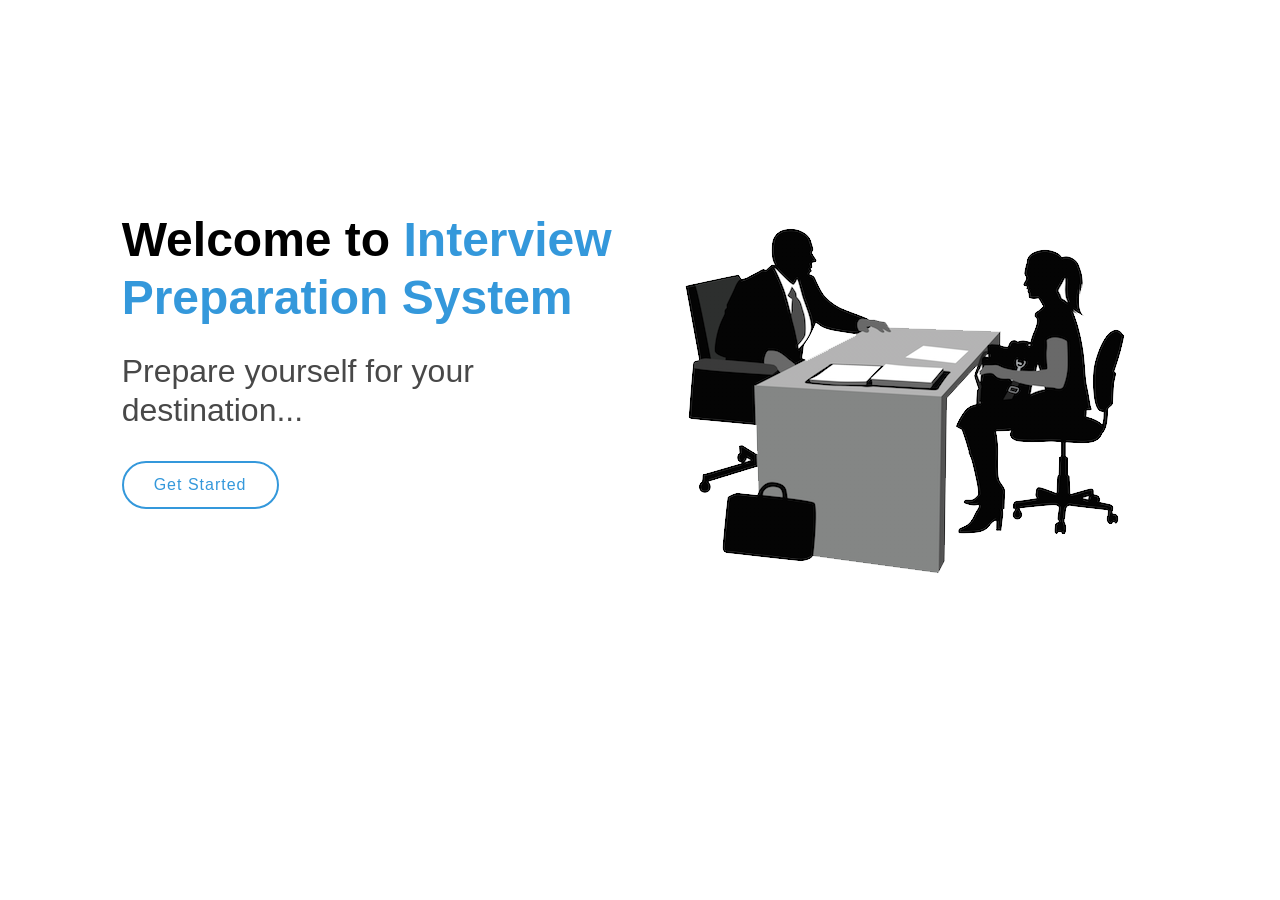
<file: font-end/html/index.html>
<!DOCTYPE html>
<html lang="en">
<head>
    <meta charset="UTF-8">
    <meta name="viewport" content="width=device-width, initial-scale=1.0">
    <title>Landing page</title>
    <link rel="stylesheet" href="../css/main.css">
    <link rel="stylesheet" href="https://stackpath.bootstrapcdn.com/bootstrap/4.5.2/css/bootstrap.min.css" integrity="sha384-JcKb8q3iqJ61gNV9KGb8thSsNjpSL0n8PARn9HuZOnIxN0hoP+VmmDGMN5t9UJ0Z" crossorigin="anonymous">
    <script src="https://code.jquery.com/jquery-3.5.1.slim.min.js" integrity="sha384-DfXdz2htPH0lsSSs5nCTpuj/zy4C+OGpamoFVy38MVBnE+IbbVYUew+OrCXaRkfj" crossorigin="anonymous"></script>
    <script src="https://cdn.jsdelivr.net/npm/popper.js@1.16.1/dist/umd/popper.min.js" integrity="sha384-9/reFTGAW83EW2RDu2S0VKaIzap3H66lZH81PoYlFhbGU+6BZp6G7niu735Sk7lN" crossorigin="anonymous"></script>
    <script src="https://stackpath.bootstrapcdn.com/bootstrap/4.5.2/js/bootstrap.min.js" integrity="sha384-B4gt1jrGC7Jh4AgTPSdUtOBvfO8shuf57BaghqFfPlYxofvL8/KUEfYiJOMMV+rV" crossorigin="anonymous"></script>
</head>
<body>
    <div>
        <section id = "header" class="d-flex align-items-center">
         <div class="container-fluid ">
          <div class="row">
            <div class ="col-10 mx-auto "> 
            <div class="row"> 
            <div class="col-md-6 pt-5 pt-lg-0 order-2 order-lg-1 d-flex justify-content-center flex-column">
                <h1>Welcome to <strong class="brand-name">Interview Preparation System</strong></h1>
                <h2 class="my-3">Prepare yourself for your destination...</h2>
                <div class="mt-3">
                    <NavLink to="/login" class="btn-get-started">Get Started</NavLink>

                </div>
            </div>
            <div class="col-lg-6 order-1 order-lg-2 header-img">
                <img src="../images/interview1.png" alt="home" class="img-fluid animated"/>

            </div>
            </div>
</div>
</div>
</div>

        </section>
    </div>
    
</body>
</html>
</file>
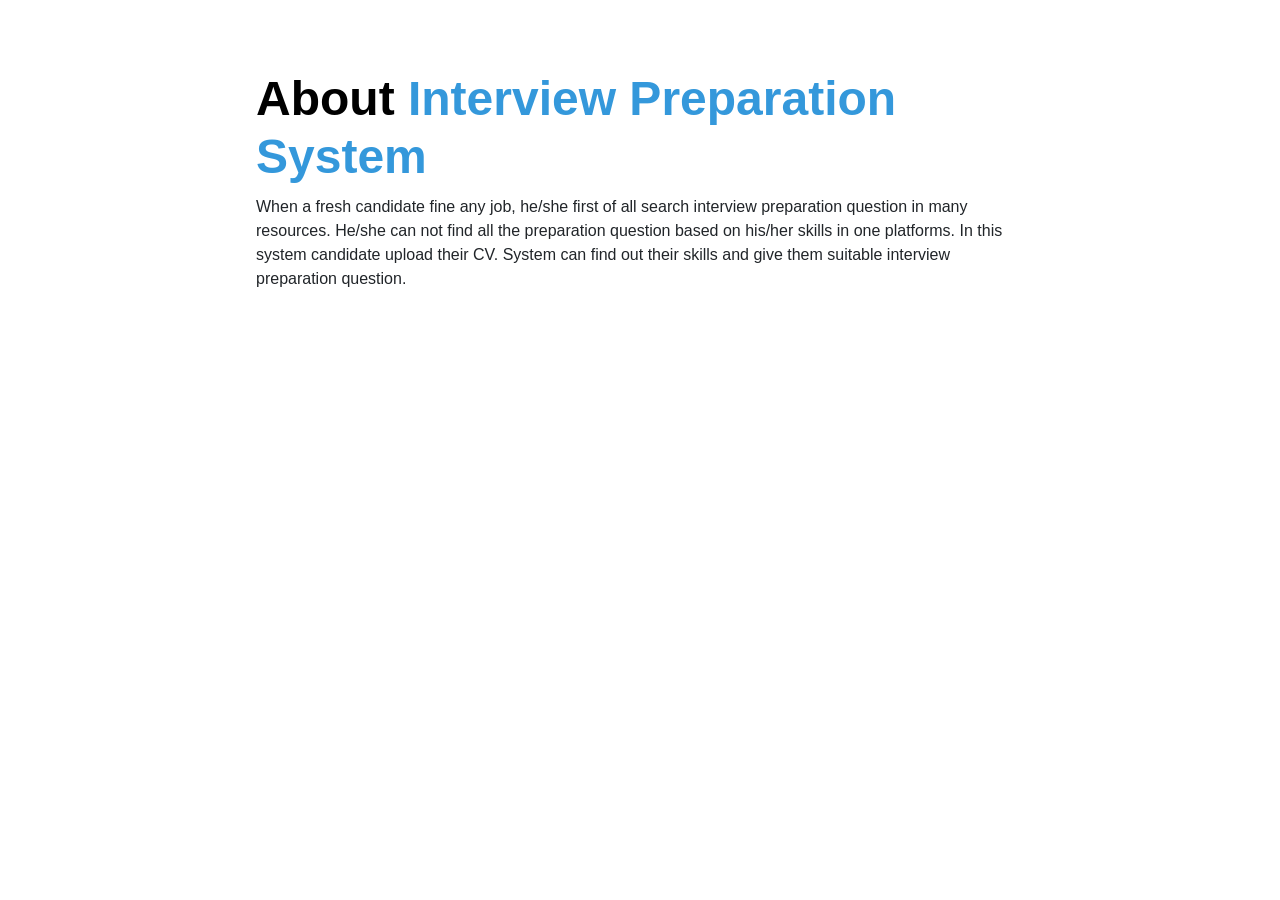
<file: font-end/html/about.html>
<!DOCTYPE html>
<html lang="en">
<head>
    <meta charset="UTF-8">
    <meta name="viewport" content="width=device-width, initial-scale=1.0">
    <title>About</title>
    <link rel="stylesheet" href="../css/main.css">
    <link rel="stylesheet" href="https://stackpath.bootstrapcdn.com/bootstrap/4.5.2/css/bootstrap.min.css" integrity="sha384-JcKb8q3iqJ61gNV9KGb8thSsNjpSL0n8PARn9HuZOnIxN0hoP+VmmDGMN5t9UJ0Z" crossorigin="anonymous">
    <script src="https://code.jquery.com/jquery-3.5.1.slim.min.js" integrity="sha384-DfXdz2htPH0lsSSs5nCTpuj/zy4C+OGpamoFVy38MVBnE+IbbVYUew+OrCXaRkfj" crossorigin="anonymous"></script>
    <script src="https://cdn.jsdelivr.net/npm/popper.js@1.16.1/dist/umd/popper.min.js" integrity="sha384-9/reFTGAW83EW2RDu2S0VKaIzap3H66lZH81PoYlFhbGU+6BZp6G7niu735Sk7lN" crossorigin="anonymous"></script>
    <script src="https://stackpath.bootstrapcdn.com/bootstrap/4.5.2/js/bootstrap.min.js" integrity="sha384-B4gt1jrGC7Jh4AgTPSdUtOBvfO8shuf57BaghqFfPlYxofvL8/KUEfYiJOMMV+rV" crossorigin="anonymous"></script>
</head>
<body>
    <div>
        <div class="description">
           <section id = "header" class="align-items-center">
           <h1 class="">About <strong class="brand-name"> Interview Preparation System</strong></h1>
            <div>                 
             <p>When a fresh candidate fine any job, he/she first of all search interview preparation question in
                many resources. He/she can not find all the preparation question based on his/her skills in one platforms.
                In this system candidate upload their CV. System can find out their skills and give them suitable interview preparation question. </p>
       </div>
      </section>
     </div>
    </div>
   </body>
 </html>
</file>
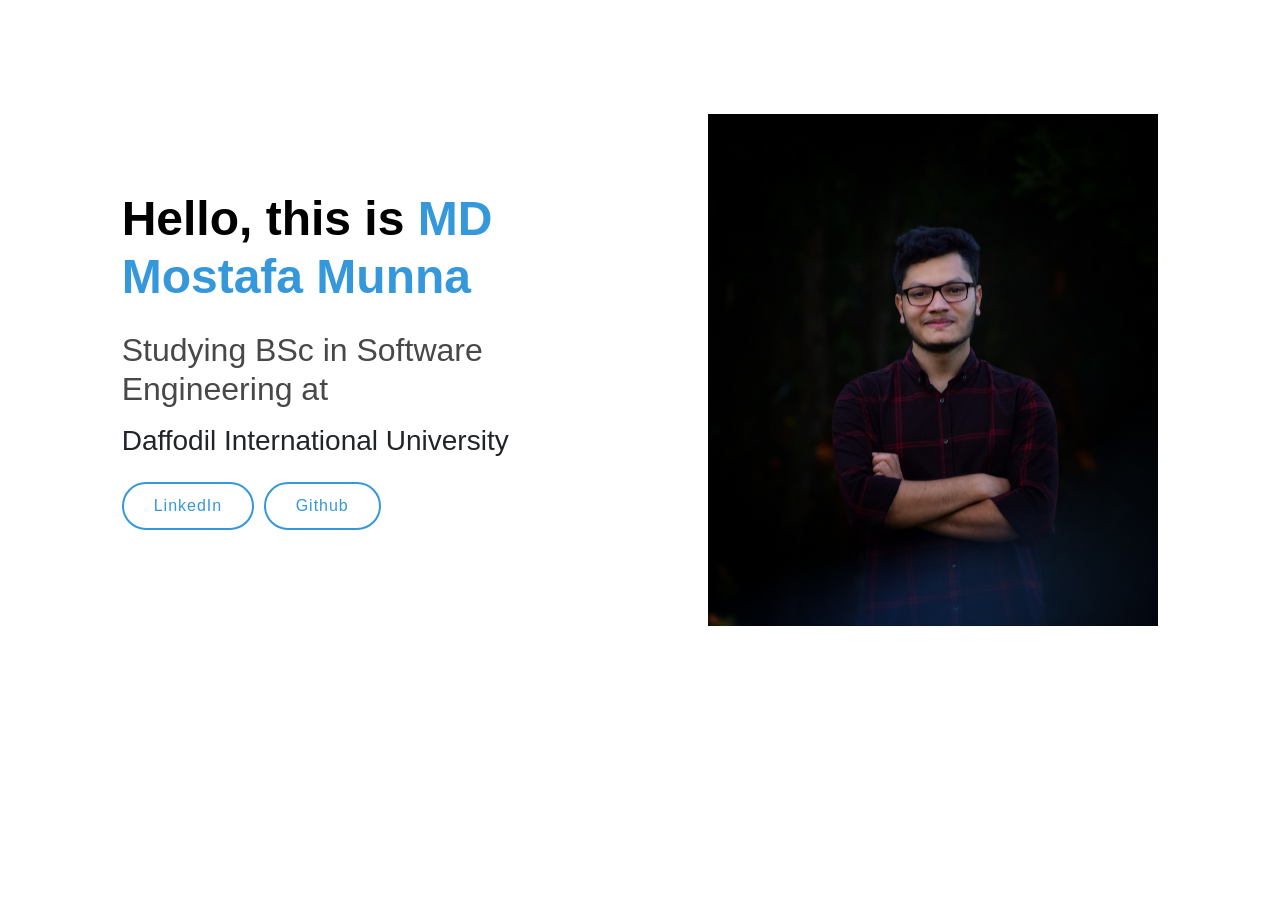
<file: font-end/html/contact.html>
<!DOCTYPE html>
<html lang="en">
<head>
    <meta charset="UTF-8">
    <meta name="viewport" content="width=device-width, initial-scale=1.0">
    <title>Contact</title>
    <link rel="stylesheet" href="../css/main.css">
    <link rel="stylesheet" href="https://stackpath.bootstrapcdn.com/bootstrap/4.5.2/css/bootstrap.min.css" integrity="sha384-JcKb8q3iqJ61gNV9KGb8thSsNjpSL0n8PARn9HuZOnIxN0hoP+VmmDGMN5t9UJ0Z" crossorigin="anonymous">
    <script src="https://code.jquery.com/jquery-3.5.1.slim.min.js" integrity="sha384-DfXdz2htPH0lsSSs5nCTpuj/zy4C+OGpamoFVy38MVBnE+IbbVYUew+OrCXaRkfj" crossorigin="anonymous"></script>
    <script src="https://cdn.jsdelivr.net/npm/popper.js@1.16.1/dist/umd/popper.min.js" integrity="sha384-9/reFTGAW83EW2RDu2S0VKaIzap3H66lZH81PoYlFhbGU+6BZp6G7niu735Sk7lN" crossorigin="anonymous"></script>
    <script src="https://stackpath.bootstrapcdn.com/bootstrap/4.5.2/js/bootstrap.min.js" integrity="sha384-B4gt1jrGC7Jh4AgTPSdUtOBvfO8shuf57BaghqFfPlYxofvL8/KUEfYiJOMMV+rV" crossorigin="anonymous"></script>
</head>
<body>
    <div>
        <div>
       <div>
<section id = "header" class="d-flex align-items-center">
 <div class="container-fluid">
  <div class="row">
    <div class ="col-10 mx-auto "> 
    <div class="row"> 
    <div class="col-md-6 pt-5 pt-lg-0 order-2 order-lg-1 d-flex justify-content-center flex-column">
        <h1>Hello, this is  <strong class="brand-name"> MD Mostafa Munna</strong></h1>
        <h2 class="my-3">Studying BSc in Software Engineering at</h2>
        <h3>Daffodil International University</h3>
        <div class="mt-3">
            <a to="/linkedin.com" class="btn-get-started">LinkedIn</a>
            <a to="/github.com" class="btn-get-started nav-btn">Github</a>

        </div>

    </div>
    <div class="col-lg-6 order-1 order-lg-2 header-img">
        <img src="../images/munna.jpeg" alt="home" class="img-fluid animated picture"/>

    </div>
    </div>
</div>
</div>
</div>

</section>
</div>
</div>
</div>
</body>
</html>
</file>
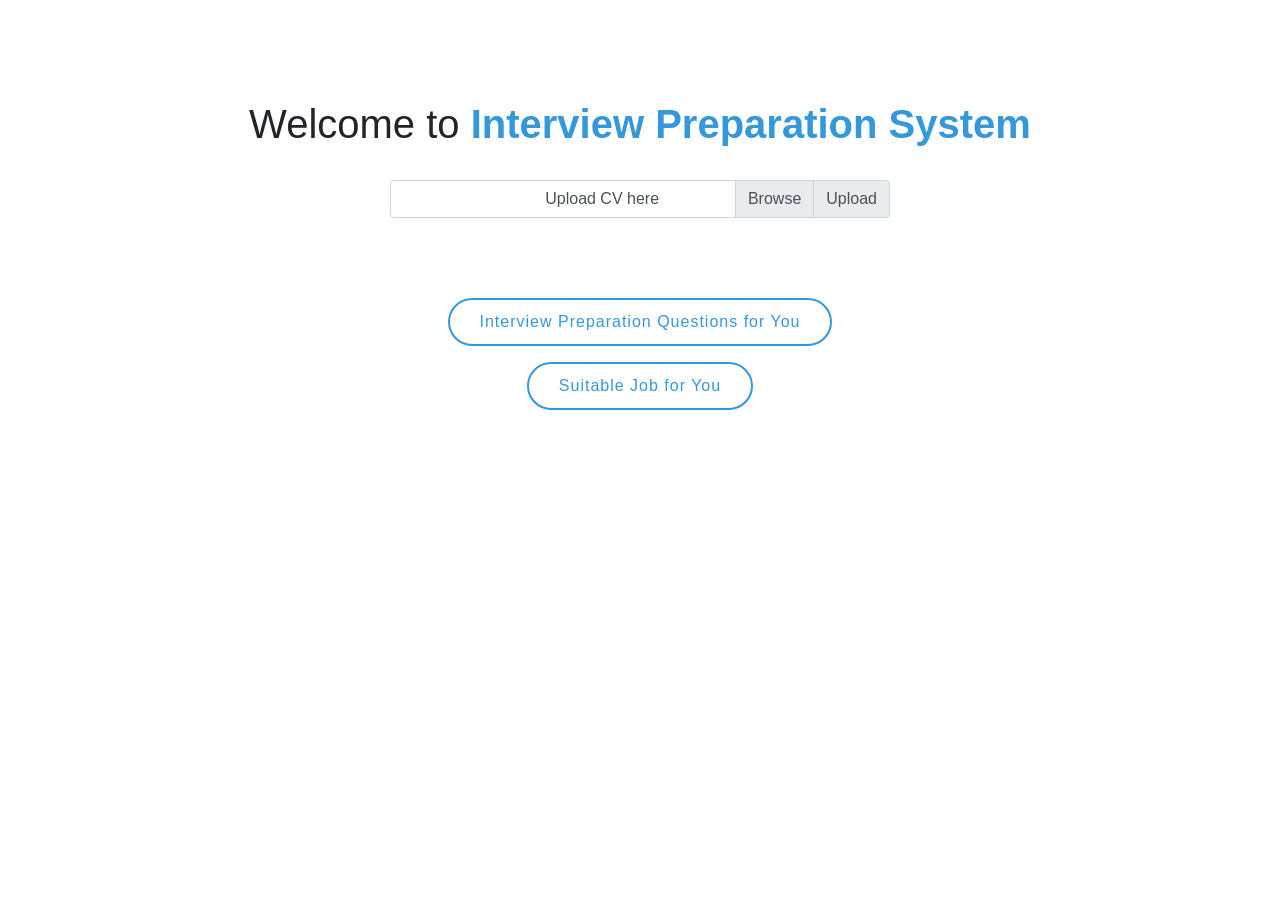
<file: font-end/html/home.html>
<!DOCTYPE html>
<html lang="en">
<head>
    <meta charset="UTF-8">
    <meta name="viewport" content="width=device-width, initial-scale=1.0">
    <title>Home</title>
    <link rel="stylesheet" href="../css/main.css">
    <link rel="stylesheet" href="https://stackpath.bootstrapcdn.com/bootstrap/4.5.2/css/bootstrap.min.css" integrity="sha384-JcKb8q3iqJ61gNV9KGb8thSsNjpSL0n8PARn9HuZOnIxN0hoP+VmmDGMN5t9UJ0Z" crossorigin="anonymous">
    <script src="https://code.jquery.com/jquery-3.5.1.slim.min.js" integrity="sha384-DfXdz2htPH0lsSSs5nCTpuj/zy4C+OGpamoFVy38MVBnE+IbbVYUew+OrCXaRkfj" crossorigin="anonymous"></script>
    <script src="https://cdn.jsdelivr.net/npm/popper.js@1.16.1/dist/umd/popper.min.js" integrity="sha384-9/reFTGAW83EW2RDu2S0VKaIzap3H66lZH81PoYlFhbGU+6BZp6G7niu735Sk7lN" crossorigin="anonymous"></script>
    <script src="https://stackpath.bootstrapcdn.com/bootstrap/4.5.2/js/bootstrap.min.js" integrity="sha384-B4gt1jrGC7Jh4AgTPSdUtOBvfO8shuf57BaghqFfPlYxofvL8/KUEfYiJOMMV+rV" crossorigin="anonymous"></script>
</head>
<body>
    <div class="container">
        <h1 class="h1-text-align" >Welcome to <strong class="h1-home-strong">Interview Preparation System</strong></h1>
        <br>
        <div class="container2">
           <section id = "header" class=" align-items-center">   
                   <div>
                    <div class="input-group mb-3">
                        <div class="custom-file">
                          <input type="file" class="custom-file-input" id="inputGroupFile02">
                          <label class="custom-file-label" for="inputGroupFile02">Upload CV here</label>
                        </div>
                        <div class="input-group-append">
                          <span class="input-group-text" id="">Upload</span>
                        </div>
                      </div>
                   </div>
                   <br>
                   <br>
                   <div class="mt-3">
                       <a to="/questions" class="btn-get-started">Interview Preparation Questions for You</a>
                   </div>
           <div class="mt-3">
             <a to="/jobpost" class="btn-get-started">Suitable Job for You</a>
       </div>
     </div>
    </div>
  </div>
</div>
</div>
</section>
</div>
</div>
    
</body>
</html>
</file>
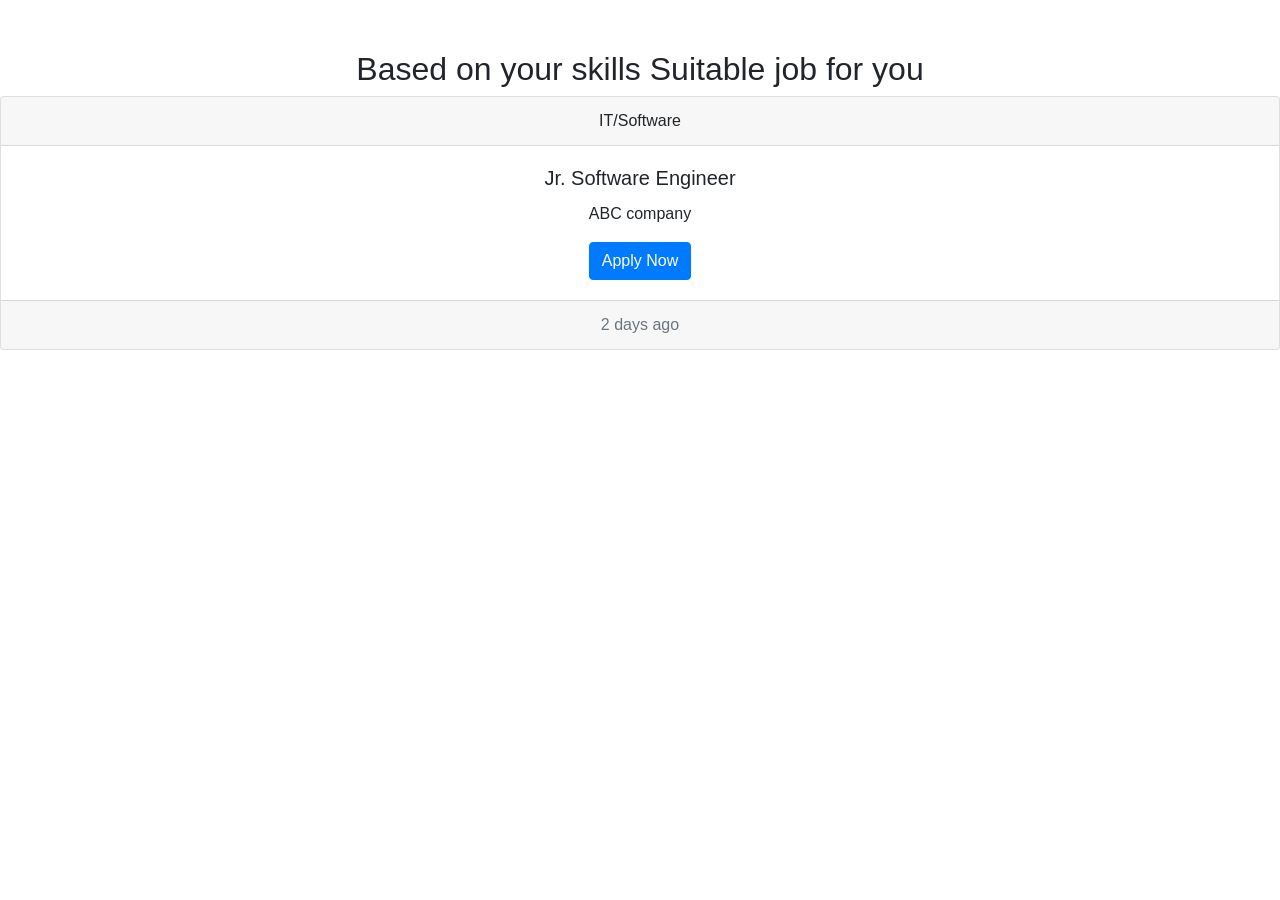
<file: font-end/html/jobpost.html>
<!DOCTYPE html>
<html lang="en">
<head>
    <meta charset="UTF-8">
    <meta name="viewport" content="width=device-width, initial-scale=1.0">
    <title>Job Post</title>
    <link rel="stylesheet" href="../css/main.css">
    <link rel="stylesheet" href="https://stackpath.bootstrapcdn.com/bootstrap/4.5.2/css/bootstrap.min.css" integrity="sha384-JcKb8q3iqJ61gNV9KGb8thSsNjpSL0n8PARn9HuZOnIxN0hoP+VmmDGMN5t9UJ0Z" crossorigin="anonymous">
    <script src="https://code.jquery.com/jquery-3.5.1.slim.min.js" integrity="sha384-DfXdz2htPH0lsSSs5nCTpuj/zy4C+OGpamoFVy38MVBnE+IbbVYUew+OrCXaRkfj" crossorigin="anonymous"></script>
    <script src="https://cdn.jsdelivr.net/npm/popper.js@1.16.1/dist/umd/popper.min.js" integrity="sha384-9/reFTGAW83EW2RDu2S0VKaIzap3H66lZH81PoYlFhbGU+6BZp6G7niu735Sk7lN" crossorigin="anonymous"></script>
    <script src="https://stackpath.bootstrapcdn.com/bootstrap/4.5.2/js/bootstrap.min.js" integrity="sha384-B4gt1jrGC7Jh4AgTPSdUtOBvfO8shuf57BaghqFfPlYxofvL8/KUEfYiJOMMV+rV" crossorigin="anonymous"></script>
</head>
<body>
    <div class="question-container">
    <div class="h1-question">
        <h2>Based on your skills Suitable job for you</h2>
    </div>
<div>
    <div class="card text-center">
        <div class="card-header">
          IT/Software
        </div>
        <div class="card-body">
          <h5 class="card-title">Jr. Software Engineer</h5>
          <p class="card-text">ABC company</p>
          <a href="#" class="btn btn-primary">Apply Now</a>
        </div>
        <div class="card-footer text-muted">
          2 days ago
        </div>
      </div>
</div> 
</div>       
</body>
</html>
</file>
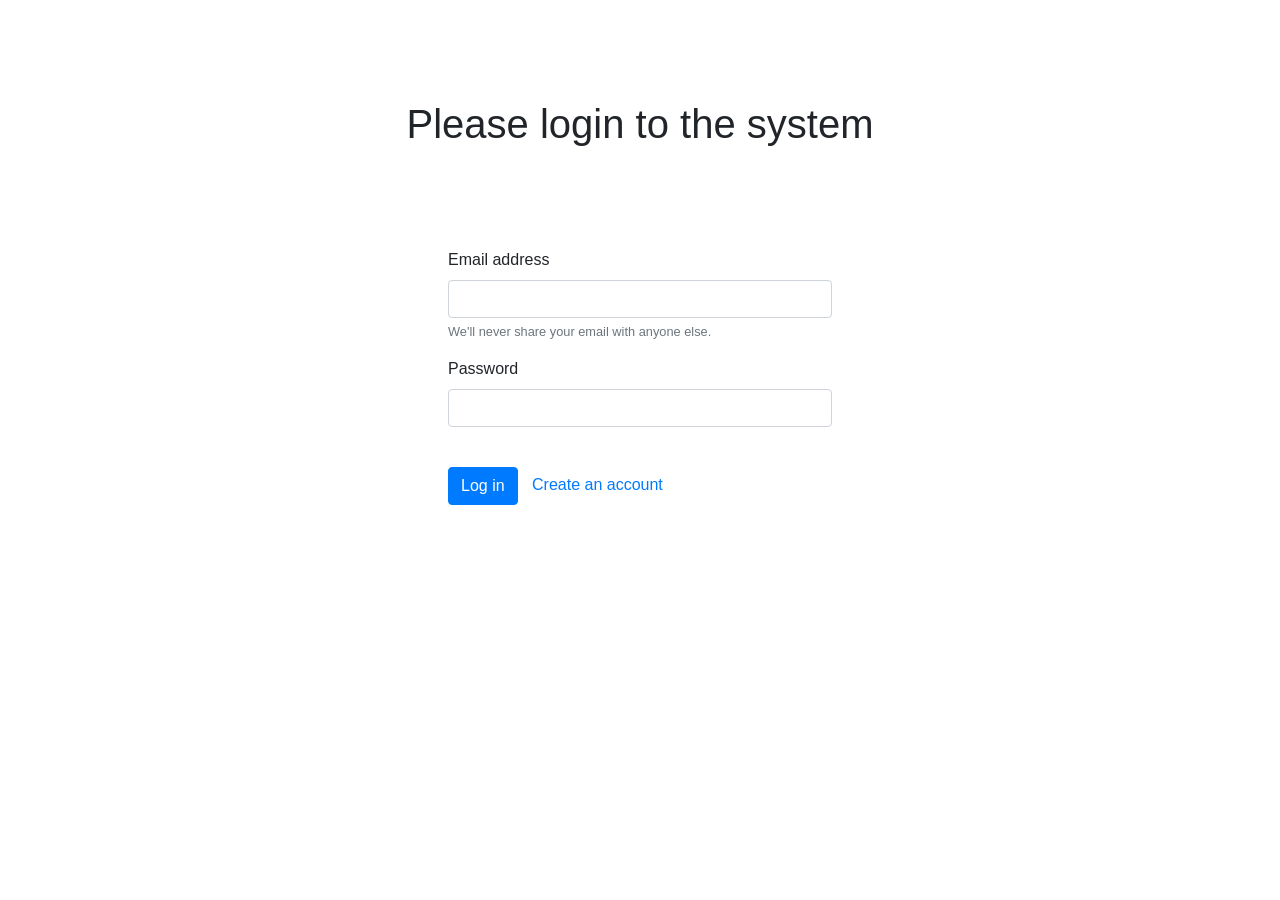
<file: font-end/html/login.html>
<!DOCTYPE html>
<html lang="en">
<head>
    <meta charset="UTF-8">
    <meta name="viewport" content="width=device-width, initial-scale=1.0">
    <title>Login</title>
    <link rel="stylesheet" href="../css/main.css">
    <link rel="stylesheet" href="https://stackpath.bootstrapcdn.com/bootstrap/4.5.2/css/bootstrap.min.css" integrity="sha384-JcKb8q3iqJ61gNV9KGb8thSsNjpSL0n8PARn9HuZOnIxN0hoP+VmmDGMN5t9UJ0Z" crossorigin="anonymous">
    <script src="https://code.jquery.com/jquery-3.5.1.slim.min.js" integrity="sha384-DfXdz2htPH0lsSSs5nCTpuj/zy4C+OGpamoFVy38MVBnE+IbbVYUew+OrCXaRkfj" crossorigin="anonymous"></script>
    <script src="https://cdn.jsdelivr.net/npm/popper.js@1.16.1/dist/umd/popper.min.js" integrity="sha384-9/reFTGAW83EW2RDu2S0VKaIzap3H66lZH81PoYlFhbGU+6BZp6G7niu735Sk7lN" crossorigin="anonymous"></script>
    <script src="https://stackpath.bootstrapcdn.com/bootstrap/4.5.2/js/bootstrap.min.js" integrity="sha384-B4gt1jrGC7Jh4AgTPSdUtOBvfO8shuf57BaghqFfPlYxofvL8/KUEfYiJOMMV+rV" crossorigin="anonymous"></script>
</head>
<body>
    <div class= "login-form">
        <h1 class="h1">Please login to the system</h1>
        <div class="login">
        <form>
            <div class="form-group">
                <label for="exampleInputEmail1">Email address</label>
                <input type="email" class="form-control" id="exampleInputEmail1" aria-describedby="emailHelp"/>
                <small id="emailHelp" class="form-text text-muted">We'll never share your email with anyone else.</small>
            </div>
            <div class="form-group">
                <label for="exampleInputPassword1">Password</label>
                <input type="password" class="form-control" id="exampleInputPassword1"/>
            </div>
            <br/>
            <button type="submit" class="btn btn-primary submitBtn">Log in</button>
            <a class="create-account" to="/registration">Create an account</a>
            </form>
        </div>
    </div>
    
</body>
</html>
</file>
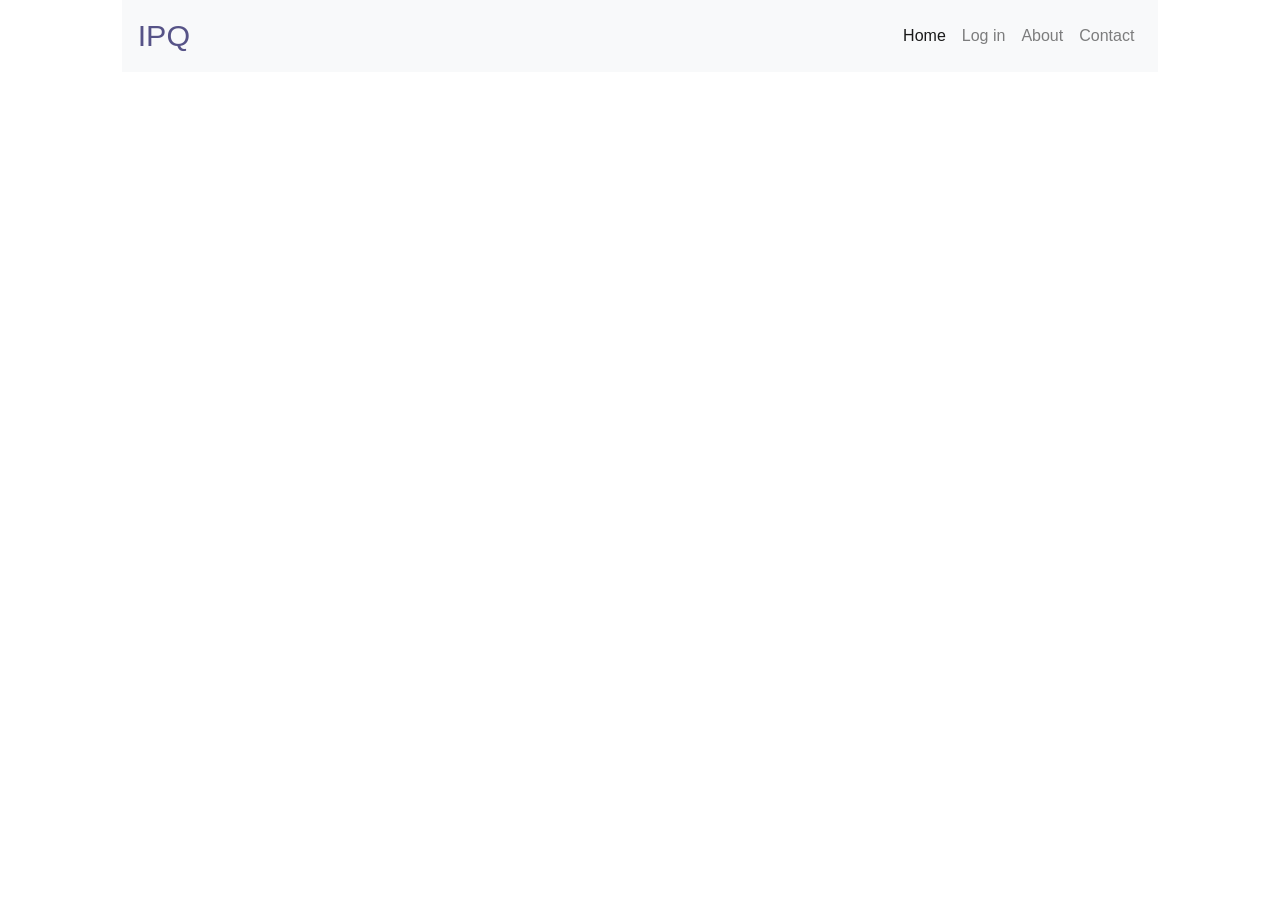
<file: font-end/html/nav.html>
<!DOCTYPE html>
<html lang="en">
<head>
    <meta charset="UTF-8">
    <meta name="viewport" content="width=device-width, initial-scale=1.0">
    <title>Navbar</title>
    <link rel="stylesheet" href="../css/main.css">
    <link rel="stylesheet" href="https://stackpath.bootstrapcdn.com/bootstrap/4.5.2/css/bootstrap.min.css" integrity="sha384-JcKb8q3iqJ61gNV9KGb8thSsNjpSL0n8PARn9HuZOnIxN0hoP+VmmDGMN5t9UJ0Z" crossorigin="anonymous">
    <script src="https://code.jquery.com/jquery-3.5.1.slim.min.js" integrity="sha384-DfXdz2htPH0lsSSs5nCTpuj/zy4C+OGpamoFVy38MVBnE+IbbVYUew+OrCXaRkfj" crossorigin="anonymous"></script>
    <script src="https://cdn.jsdelivr.net/npm/popper.js@1.16.1/dist/umd/popper.min.js" integrity="sha384-9/reFTGAW83EW2RDu2S0VKaIzap3H66lZH81PoYlFhbGU+6BZp6G7niu735Sk7lN" crossorigin="anonymous"></script>
    <script src="https://stackpath.bootstrapcdn.com/bootstrap/4.5.2/js/bootstrap.min.js" integrity="sha384-B4gt1jrGC7Jh4AgTPSdUtOBvfO8shuf57BaghqFfPlYxofvL8/KUEfYiJOMMV+rV" crossorigin="anonymous"></script>
</head>
<body>
    <div class="container-fluid nav_bg">
        <div class="row">
          <div class ="col-10 mx-auto "> 

          <nav class="navbar navbar-expand-lg navbar-light bg-light">
             <NavLink class="navbar-brand" to="/">IPQ</NavLink>
             <button class="navbar-toggler" type="button" data-toggle="collapse" data-target="#navbarSupportedContent" aria-controls="navbarSupportedContent" aria-expanded="false" aria-label="Toggle navigation">
               <span class="navbar-toggler-icon"></span>
             </button>

             <div class="collapse navbar-collapse" id="navbarSupportedContent">
               <ul class="navbar-nav ml-auto">
                 <li class="nav-item active">
                   <NavLink class="nav-link" to="/home">Home <span class="sr-only">(current)</span></NavLink>
                 </li>
                 <li class="nav-item">
                   <NavLink class="nav-link" to="/login">Log in</NavLink>
                 </li>
                 <li class="nav-item">
                   <NavLink class="nav-link" to="/about">About</NavLink>
                 </li>
                 <li class="nav-item">
                   <NavLink class="nav-link" to="/contact">Contact</NavLink>
                 </li>
               </ul>
             </div>
           </nav>
         </div>
        </div>
      </div>
    
</body>
</html>
</file>
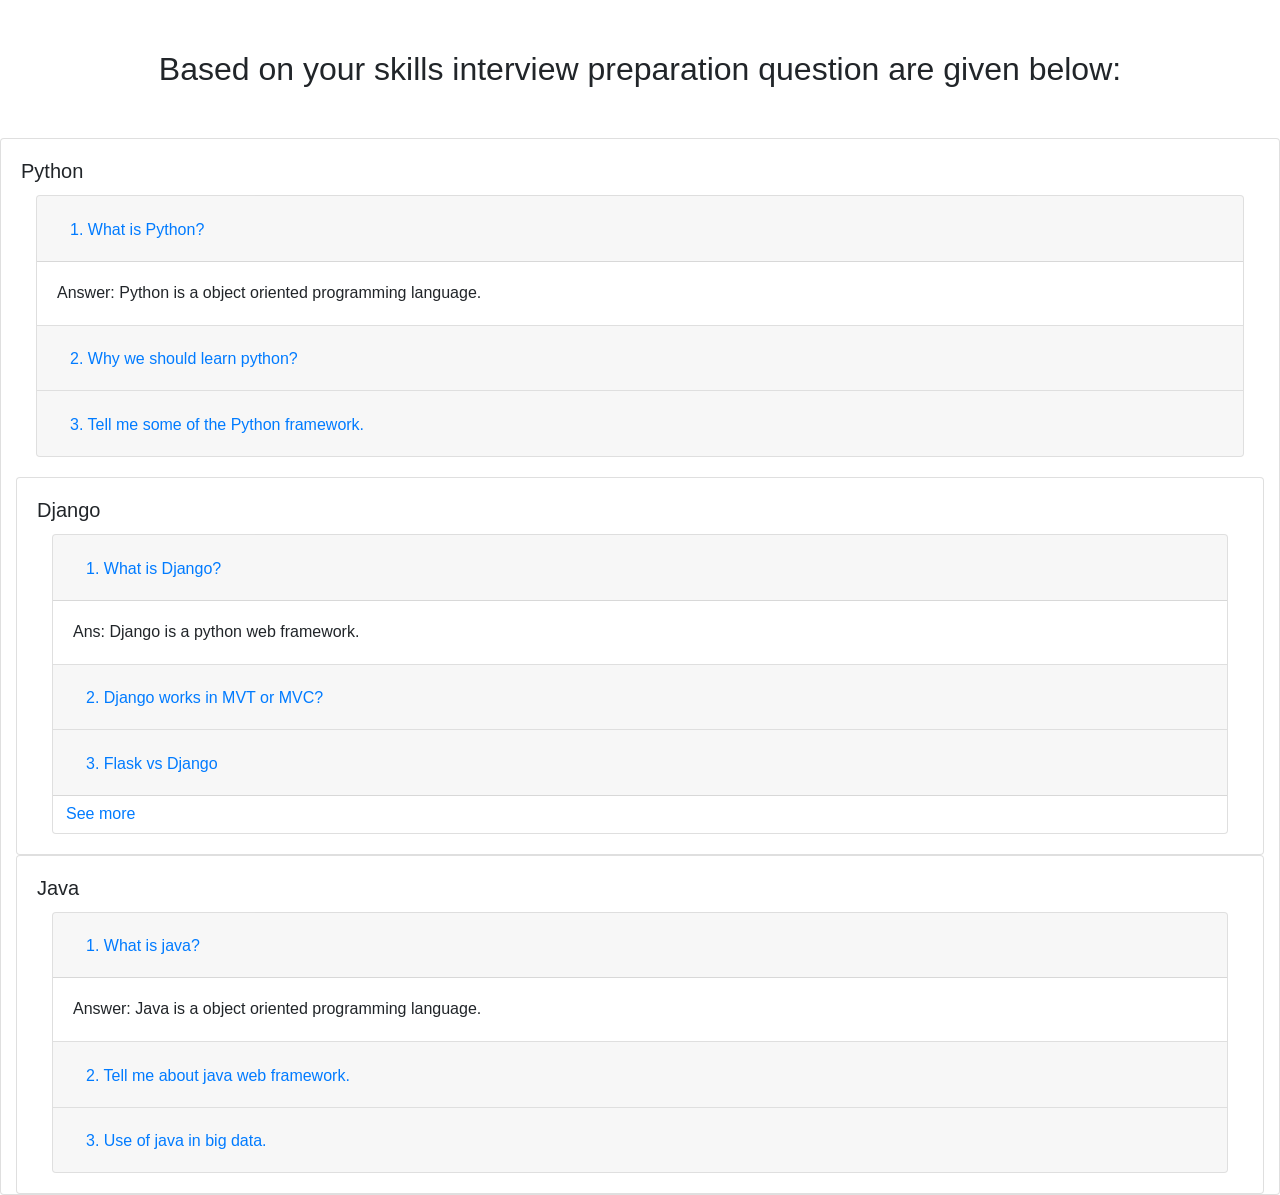
<file: font-end/html/questions.html>
<!DOCTYPE html>
<html lang="en">
<head>
    <meta charset="UTF-8">
    <meta name="viewport" content="width=device-width, initial-scale=1.0">
    <title>Questions</title>
    <link rel="stylesheet" href="../css/main.css">
    <link rel="stylesheet" href="https://stackpath.bootstrapcdn.com/bootstrap/4.5.2/css/bootstrap.min.css" integrity="sha384-JcKb8q3iqJ61gNV9KGb8thSsNjpSL0n8PARn9HuZOnIxN0hoP+VmmDGMN5t9UJ0Z" crossorigin="anonymous">
    <script src="https://code.jquery.com/jquery-3.5.1.slim.min.js" integrity="sha384-DfXdz2htPH0lsSSs5nCTpuj/zy4C+OGpamoFVy38MVBnE+IbbVYUew+OrCXaRkfj" crossorigin="anonymous"></script>
    <script src="https://cdn.jsdelivr.net/npm/popper.js@1.16.1/dist/umd/popper.min.js" integrity="sha384-9/reFTGAW83EW2RDu2S0VKaIzap3H66lZH81PoYlFhbGU+6BZp6G7niu735Sk7lN" crossorigin="anonymous"></script>
    <script src="https://stackpath.bootstrapcdn.com/bootstrap/4.5.2/js/bootstrap.min.js" integrity="sha384-B4gt1jrGC7Jh4AgTPSdUtOBvfO8shuf57BaghqFfPlYxofvL8/KUEfYiJOMMV+rV" crossorigin="anonymous"></script>
</head>
<body>
    <div class="question-container">
    <div class="h1-question">
        <h2>Based on your skills interview preparation question are given below:</h2>
    </div>
   <div class="card-contain">
    <div class="card-deck">
        <div class="card">
          <div class="card-body">
            <h5 class="card-title">Python</h5>
            <div class="accordion" id="accordionExample">
                <div class="card">
                  <div class="card-header" id="headingOne">
                    <h2 class="mb-0">
                      <button class="btn btn-link" type="button" data-toggle="collapse" data-target="#collapseOne11" aria-expanded="true" aria-controls="collapseOne">
                        1. What is Python?
                      </button>
                    </h2>
                  </div>
              
                  <div id="collapseOne11" class="collapse show" aria-labelledby="headingOne" data-parent="#accordionExample">
                    <div class="card-body">
                      Answer: Python is a object oriented programming language.
                    </div>
                  </div>
                </div>
                <div class="card">
                  <div class="card-header" id="headingTwo">
                    <h2 class="mb-0">
                      <button class="btn btn-link collapsed" type="button" data-toggle="collapse" data-target="#collapseTwo12" aria-expanded="false" aria-controls="collapseTwo">
                        2. Why we should learn python?
                      </button>
                    </h2>
                  </div>
                  <div id="collapseTwo12" class="collapse" aria-labelledby="headingTwo" data-parent="#accordionExample">
                    <div class="card-body">
                      Answer: Python is used many sector like Data science, Machine learning, web application and many more.
                    </div>
                  </div>
                </div>
                <div class="card">
                  <div class="card-header" id="headingThree">
                    <h2 class="mb-0">
                      <button class="btn btn-link collapsed" type="button" data-toggle="collapse" data-target="#collapseThree13" aria-expanded="false" aria-controls="collapseThree">
                        3. Tell me some of the Python framework.
                      </button>
                    </h2>
                  </div>
                  <div id="collapseThree13" class="collapse" aria-labelledby="headingThree" data-parent="#accordionExample">
                    <div class="card-body">
                      Answer: Django, flask, Tensorflow, Sk-learn etc.
                    </div>
                  </div>
                </div>
              </div
          </div>
        </div>

        <div class="card">
          <div class="card-body">
      <h5 class="card-title">Django</h5>
  <div class="accordion" id="accordionExample">
  <div class="card">
    <div class="card-header" id="headingOne">
      <h2 class="mb-0">
        <button class="btn btn-link" type="button" data-toggle="collapse" data-target="#collapseOne21" aria-expanded="true" aria-controls="collapseOne">
          1. What is Django?
        </button>
      </h2>
    </div>
    <div id="collapseOne21" class="collapse show" aria-labelledby="headingOne" data-parent="#accordionExample">
      <div class="card-body">
        Ans: Django is a python web framework.
      </div>
    </div>
  </div>
  <div class="card">
    <div class="card-header" id="headingTwo">
      <h2 class="mb-0">
        <button class="btn btn-link collapsed" type="button" data-toggle="collapse" data-target="#collapseTwo22" aria-expanded="false" aria-controls="collapseTwo">
          2. Django works in MVT or MVC?
        </button>
      </h2>
    </div>
    <div id="collapseTwo22" class="collapse" aria-labelledby="headingTwo" data-parent="#accordionExample">
      <div class="card-body">
        Answer: Django works on MVT.
      </div>
    </div>
  </div>
  <div class="card">
    <div class="card-header" id="headingThree">
      <h2 class="mb-0">
        <button class="btn btn-link collapsed" type="button" data-toggle="collapse" data-target="#collapseThree23" aria-expanded="false" aria-controls="collapseThree">
         3. Flask vs Django
        </button>
      </h2>
    </div>
    <div id="collapseThree23" class="collapse" aria-labelledby="headingThree" data-parent="#accordionExample">
      <div class="card-body">
        Answer: Flask is a micro framework and Django is a full framework.
      </div>
    </div>
    <div>
        <button type="button" class="btn btn-link">See more</button>
    </div>
  </div>
</div>
          </div>
        </div>
        <div class="card">
          <div class="card-body">
            <h5 class="card-title">Java</h5>
            <div class="accordion" id="accordionExample">
                <div class="card">
                  <div class="card-header" id="headingOne">
                    <h2 class="mb-0">
                      <button class="btn btn-link" type="button" data-toggle="collapse" data-target="#collapseOne31" aria-expanded="true" aria-controls="collapseOne">
                        1. What is java?
                      </button>
                    </h2>
                  </div>
              
                  <div id="collapseOne31" class="collapse show" aria-labelledby="headingOne" data-parent="#accordionExample">
                    <div class="card-body">
                      Answer: Java is a object oriented programming language.
                    </div>
                  </div>
                </div>
                <div class="card">
                  <div class="card-header" id="headingTwo">
                    <h2 class="mb-0">
                      <button class="btn btn-link collapsed" type="button" data-toggle="collapse" data-target="#collapseTwo32" aria-expanded="false" aria-controls="collapseTwo">
                        2. Tell me about java web framework.
                      </button>
                    </h2>
                  </div>
                  <div id="collapseTwo32" class="collapse" aria-labelledby="headingTwo" data-parent="#accordionExample">
                    <div class="card-body">
                      Answer: Spring for web and Android for mobile application.
                    </div>
                  </div>
                </div>
                <div class="card">
                  <div class="card-header" id="headingThree">
                    <h2 class="mb-0">
                      <button class="btn btn-link collapsed" type="button" data-toggle="collapse" data-target="#collapseThree33" aria-expanded="false" aria-controls="collapseThree">
                        3. Use of java in big data.
                      </button>
                    </h2>
                  </div>
                  <div id="collapseThree33" class="collapse" aria-labelledby="headingThree" data-parent="#accordionExample">
                    <div class="card-body">
                      Answer: Hadoop is used for data engineering which is based on java.
                    </div>
                  </div>
                </div>
              </div>
          </div>
        </div>
      </div>
    </div> 
</div>       
</body>
</html>
</file>
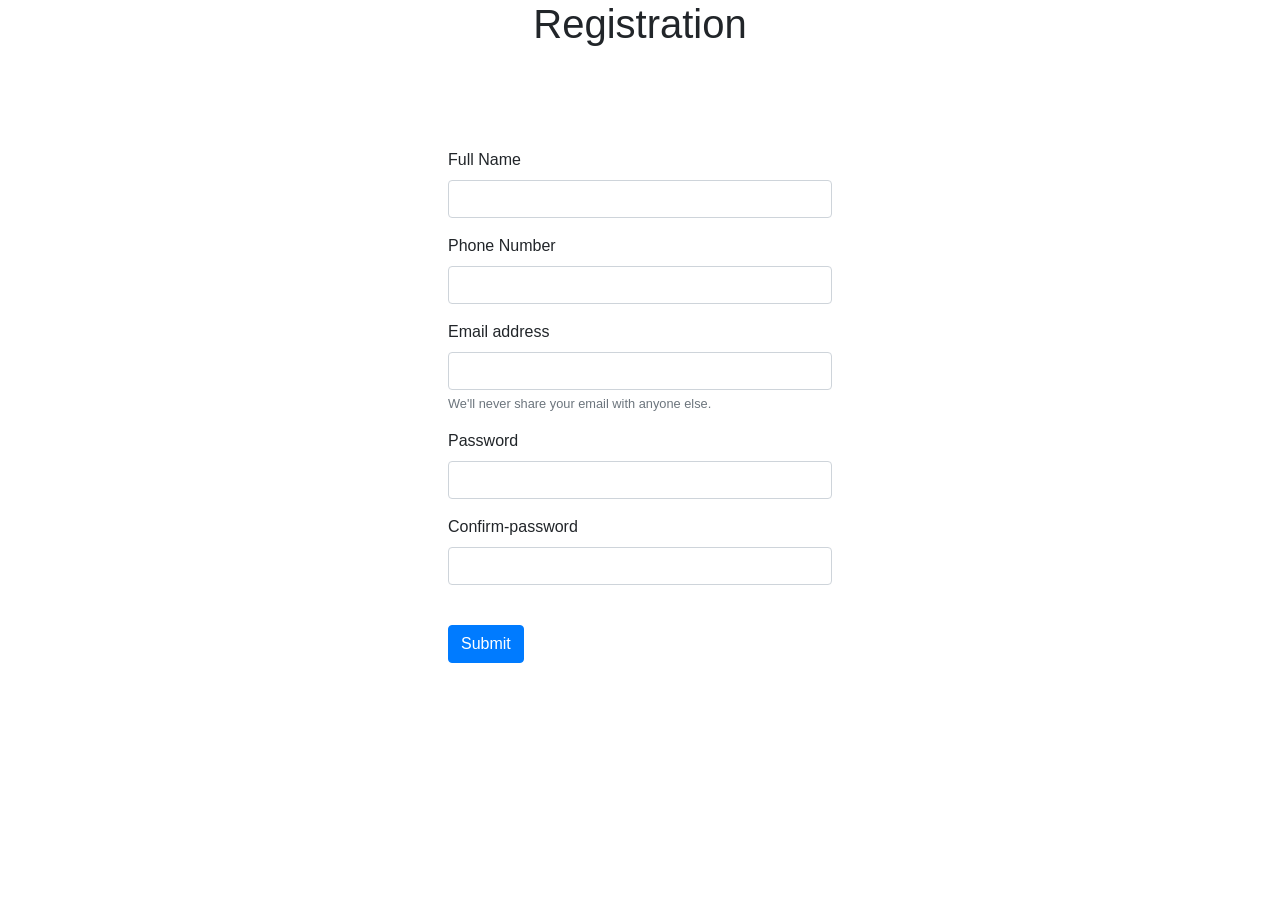
<file: font-end/html/registration.html>
<!DOCTYPE html>
<html lang="en">
<head>
    <meta charset="UTF-8">
    <meta name="viewport" content="width=device-width, initial-scale=1.0">
    <title>Registration</title>
    <link rel="stylesheet" href="../css/main.css">
    <link rel="stylesheet" href="https://stackpath.bootstrapcdn.com/bootstrap/4.5.2/css/bootstrap.min.css" integrity="sha384-JcKb8q3iqJ61gNV9KGb8thSsNjpSL0n8PARn9HuZOnIxN0hoP+VmmDGMN5t9UJ0Z" crossorigin="anonymous">
    <script src="https://code.jquery.com/jquery-3.5.1.slim.min.js" integrity="sha384-DfXdz2htPH0lsSSs5nCTpuj/zy4C+OGpamoFVy38MVBnE+IbbVYUew+OrCXaRkfj" crossorigin="anonymous"></script>
    <script src="https://cdn.jsdelivr.net/npm/popper.js@1.16.1/dist/umd/popper.min.js" integrity="sha384-9/reFTGAW83EW2RDu2S0VKaIzap3H66lZH81PoYlFhbGU+6BZp6G7niu735Sk7lN" crossorigin="anonymous"></script>
    <script src="https://stackpath.bootstrapcdn.com/bootstrap/4.5.2/js/bootstrap.min.js" integrity="sha384-B4gt1jrGC7Jh4AgTPSdUtOBvfO8shuf57BaghqFfPlYxofvL8/KUEfYiJOMMV+rV" crossorigin="anonymous"></script>
</head>
<body>
    <div>
        <h1 class="h1">Registration</h1>
        <div class="login">
        <form>
        <div class="form-group">
                <label for="exampleInputPassword1">Full Name</label>
                <input type="text" class="form-control" id="exampleInputPassword1"/>
            </div>
            <div class="form-group">
                <label for="exampleInputPassword1">Phone Number</label>
                <input type="text" class="form-control" id="exampleInputPassword1"/>
            </div>

            <div class="form-group">
                <label for="exampleInputEmail1">Email address</label>
                <input type="email" class="form-control" id="exampleInputEmail1" aria-describedby="emailHelp"/>
                <small id="emailHelp" class="form-text text-muted">We'll never share your email with anyone else.</small>
            </div>
            <div class="form-group">
                <label for="exampleInputPassword1">Password</label>
                <input type="password" class="form-control" id="exampleInputPassword1"/>
            </div>
            <div class="form-group">
                <label for="exampleInputPassword1">Confirm-password</label>
                <input type="password" class="form-control" id="exampleInputPassword1"/>
            </div>
            <br/>
            <button type="submit" class="btn btn-primary submitBtn">Submit</button>
            </form>

        </div>
    </div>
    
</body>
</html>
</file>
<file: font-end/css/main.css>
.navbar {
    background-color: #fff !important;
  }
  .navbar-brand{
    font-size: 1.9rem !important;
    color: #565387 !important;
  }
  .navbar-a {
    font-size: 1.3rem;
    text-transform: capitalize;
  }
  
  .menu_active {
    font-weight: bold;
    border-bottom: 1px solid #565387;
  }
  
  #header{
    width: 100%;
    height: 80vh;
  }
  
  #header h1 {
    margin: 0 0 10px 0;
    font-size: 48px;
    font-weight: 700;
    color: black;
  }
  
  #header .brand-name {
    color: #3498db;
  }
  
  #header h2 {
    color: #484848;
  }
  
  #header .btn-get-started{
    font-weight: 500;
    font-size: 16px;
    letter-spacing: 1px;
    display: inline-block;
    padding: 10px 30px;
    border-radius: 50px;
    transition: 0.5s;
    color: #3498db;
    border: 2px solid #3498db;
    text-decoration: none;
  }
  #header .btn-get-started:hover{
    background: #3498db;
    color: #fff;
  }
  .header-img {
    text-align: right;
  }
  
  #header .animated {
    animation: up-down 2s ease-in-out infinite alternate-reverse both;
  }
  
  @-webkit-keyframes up-down{
    0%{
      transform: translateY(10px);
    }
    100% {
      transform: translateY(-10px);
    }
  }
  
  @keyframes up-down{
    0%{
      transform: translateY(10px);
    }
    100% {
      transform: translateY(-10px);
    }
  }

.description {
    width: 60%;
    margin: auto;
    margin-top:70px ;
}


.picture{
    width: 450px;
    height: 500px;
}
.nav-btn{
    margin-left: 5px;
}

.container{
   width: 100%;
   margin-top: 100px;
}

.container2{
    width: 500px;
    margin: auto;
    text-align: center;
 }


.login{
    width: 30%;
    margin: auto;
    margin-top: 100px;
}
.h1{
    text-align: center ;
}
.create-account {
    text-decoration: none;
    margin-left: 10px;
}

.h1-home-strong {
    color: #3498db; 
    text-align: center;
}
.h1-text-align{
    text-align: center;
}

.login-form{
    margin-top: 100px;
}
.card-contain{
    margin-top: 50px;
}
.h1-question{
    text-align: center;
}
.question-container{
    margin-top: 50px;
}
</file>
